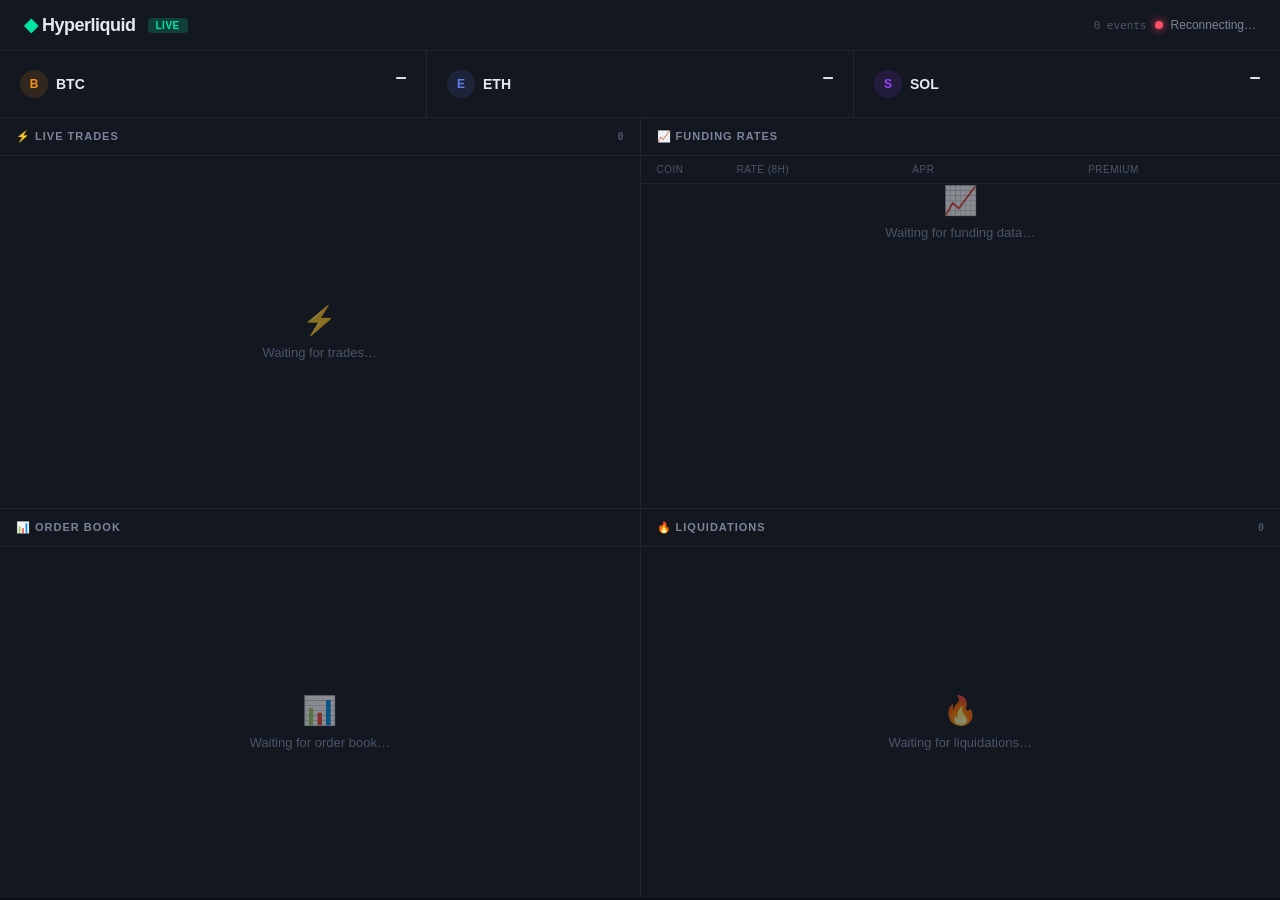
<file: examples/lib/hyperliquid-dashboard/static/index.html>
<!DOCTYPE html>
<html lang="en">
<head>
<meta charset="UTF-8">
<meta name="viewport" content="width=device-width, initial-scale=1.0">
<title>Hyperliquid Dashboard — Drasi</title>
<style>
  :root {
    --bg-primary: #0b0e14;
    --bg-card: #131720;
    --bg-card-hover: #1a1f2c;
    --bg-row-hover: #181d28;
    --border: #1e2533;
    --text-primary: #e6eaf0;
    --text-secondary: #7a8599;
    --text-muted: #4a5568;
    --green: #00e6a0;
    --green-dim: #00e6a033;
    --red: #ff4d6a;
    --red-dim: #ff4d6a33;
    --blue: #4da6ff;
    --yellow: #ffc53d;
    --purple: #a78bfa;
    --mono: "SF Mono", "Cascadia Code", "Fira Code", "JetBrains Mono", "Consolas", monospace;
    --sans: -apple-system, BlinkMacSystemFont, "Segoe UI", Roboto, sans-serif;
  }

  * { margin: 0; padding: 0; box-sizing: border-box; }

  body {
    font-family: var(--sans);
    background: var(--bg-primary);
    color: var(--text-primary);
    min-height: 100vh;
    overflow-x: hidden;
  }

  /* ─── Header ─── */
  .header {
    display: flex;
    align-items: center;
    justify-content: space-between;
    padding: 14px 24px;
    border-bottom: 1px solid var(--border);
    background: var(--bg-card);
  }
  .header-left { display: flex; align-items: center; gap: 12px; }
  .logo {
    font-size: 18px;
    font-weight: 700;
    letter-spacing: -0.5px;
  }
  .logo span { color: var(--green); }
  .badge {
    font-size: 10px;
    padding: 2px 8px;
    border-radius: 4px;
    background: var(--green-dim);
    color: var(--green);
    font-weight: 600;
    text-transform: uppercase;
    letter-spacing: 0.5px;
  }
  .status {
    display: flex;
    align-items: center;
    gap: 8px;
    font-size: 12px;
    color: var(--text-secondary);
  }
  .status-dot {
    width: 8px; height: 8px;
    border-radius: 50%;
    background: var(--text-muted);
    transition: background 0.3s;
  }
  .status-dot.connected { background: var(--green); box-shadow: 0 0 8px var(--green); }
  .status-dot.error { background: var(--red); box-shadow: 0 0 8px var(--red); }
  #event-count { font-family: var(--mono); color: var(--text-muted); font-size: 11px; }

  /* ─── Price Ticker ─── */
  .ticker-strip {
    display: flex;
    gap: 1px;
    background: var(--border);
    border-bottom: 1px solid var(--border);
    overflow-x: auto;
  }
  .ticker-item {
    flex: 1;
    min-width: 200px;
    padding: 16px 20px;
    background: var(--bg-card);
    display: flex;
    align-items: center;
    justify-content: space-between;
    transition: background 0.15s;
  }
  .ticker-item:hover { background: var(--bg-card-hover); }
  .ticker-coin {
    font-size: 14px;
    font-weight: 600;
    display: flex;
    align-items: center;
    gap: 8px;
  }
  .coin-icon {
    width: 28px; height: 28px;
    border-radius: 50%;
    display: flex;
    align-items: center;
    justify-content: center;
    font-size: 12px;
    font-weight: 700;
    background: var(--border);
    color: var(--text-primary);
  }
  .coin-icon.btc { background: #f7931a22; color: #f7931a; }
  .coin-icon.eth { background: #627eea22; color: #627eea; }
  .coin-icon.sol { background: #9945ff22; color: #9945ff; }
  .ticker-price {
    text-align: right;
  }
  .ticker-price .price {
    font-family: var(--mono);
    font-size: 16px;
    font-weight: 600;
  }
  .ticker-price .change {
    font-family: var(--mono);
    font-size: 11px;
    margin-top: 2px;
  }
  .up { color: var(--green); }
  .down { color: var(--red); }
  .flash-up { animation: flashGreen 0.6s ease-out; }
  .flash-down { animation: flashRed 0.6s ease-out; }

  @keyframes flashGreen {
    0% { background: var(--green-dim); }
    100% { background: transparent; }
  }
  @keyframes flashRed {
    0% { background: var(--red-dim); }
    100% { background: transparent; }
  }

  /* ─── Main Grid ─── */
  .grid {
    display: grid;
    grid-template-columns: 1fr 1fr;
    grid-template-rows: 1fr 1fr;
    gap: 1px;
    background: var(--border);
    height: calc(100vh - 120px);
  }

  .panel {
    background: var(--bg-card);
    display: flex;
    flex-direction: column;
    overflow: hidden;
  }
  .panel-header {
    display: flex;
    align-items: center;
    justify-content: space-between;
    padding: 12px 16px;
    border-bottom: 1px solid var(--border);
    font-size: 11px;
    text-transform: uppercase;
    letter-spacing: 1px;
    font-weight: 600;
    color: var(--text-secondary);
    flex-shrink: 0;
  }
  .panel-header .count {
    font-family: var(--mono);
    color: var(--text-muted);
    font-size: 10px;
    letter-spacing: 0;
    text-transform: none;
  }
  .panel-body {
    flex: 1;
    overflow-y: auto;
    padding: 0;
  }
  .panel-body::-webkit-scrollbar { width: 4px; }
  .panel-body::-webkit-scrollbar-track { background: transparent; }
  .panel-body::-webkit-scrollbar-thumb { background: var(--border); border-radius: 2px; }

  /* ─── Trade Feed ─── */
  .trade-row {
    display: grid;
    grid-template-columns: 56px 44px 1fr 1fr 80px;
    align-items: center;
    padding: 8px 16px;
    font-family: var(--mono);
    font-size: 12px;
    border-bottom: 1px solid #1a1f2c;
    transition: background 0.1s;
    animation: slideIn 0.25s ease-out;
  }
  .trade-row:hover { background: var(--bg-row-hover); }
  .trade-side {
    font-weight: 600;
    font-size: 10px;
    text-transform: uppercase;
    letter-spacing: 0.5px;
  }

  @keyframes slideIn {
    from { opacity: 0; transform: translateY(-8px); }
    to { opacity: 1; transform: translateY(0); }
  }

  /* ─── Funding Rates ─── */
  .funding-row {
    display: grid;
    grid-template-columns: 80px 1fr 1fr 1fr;
    align-items: center;
    padding: 12px 16px;
    font-family: var(--mono);
    font-size: 12px;
    border-bottom: 1px solid #1a1f2c;
    transition: background 0.1s;
  }
  .funding-row:hover { background: var(--bg-row-hover); }
  .funding-row .label {
    font-family: var(--sans);
    font-weight: 600;
    font-size: 13px;
  }
  .funding-header {
    display: grid;
    grid-template-columns: 80px 1fr 1fr 1fr;
    padding: 8px 16px;
    font-size: 10px;
    color: var(--text-muted);
    text-transform: uppercase;
    letter-spacing: 0.5px;
    border-bottom: 1px solid var(--border);
  }

  /* ─── Order Book ─── */
  .book-coin {
    padding: 12px 16px;
    border-bottom: 1px solid #1a1f2c;
  }
  .book-coin-header {
    display: flex;
    align-items: center;
    justify-content: space-between;
    margin-bottom: 8px;
  }
  .book-coin-name {
    font-weight: 600;
    font-size: 13px;
  }
  .book-spread {
    font-family: var(--mono);
    font-size: 11px;
    color: var(--text-secondary);
  }
  .book-row {
    display: grid;
    grid-template-columns: 1fr 1fr;
    gap: 8px;
    font-family: var(--mono);
    font-size: 12px;
  }
  .book-side-label {
    font-size: 10px;
    text-transform: uppercase;
    letter-spacing: 0.5px;
    margin-bottom: 4px;
    color: var(--text-muted);
  }
  .book-val {
    display: flex;
    justify-content: space-between;
    padding: 4px 8px;
    border-radius: 3px;
  }
  .book-val.bid { background: var(--green-dim); }
  .book-val.ask { background: var(--red-dim); }

  /* ─── Liquidations ─── */
  .liq-item {
    display: flex;
    align-items: flex-start;
    gap: 12px;
    padding: 12px 16px;
    border-bottom: 1px solid #1a1f2c;
    animation: slideIn 0.3s ease-out;
  }
  .liq-icon {
    width: 32px; height: 32px;
    border-radius: 8px;
    display: flex;
    align-items: center;
    justify-content: center;
    font-size: 14px;
    flex-shrink: 0;
  }
  .liq-icon.long { background: var(--red-dim); }
  .liq-icon.short { background: var(--green-dim); }
  .liq-details { flex: 1; }
  .liq-headline {
    font-size: 13px;
    font-weight: 500;
    margin-bottom: 2px;
  }
  .liq-meta {
    font-size: 11px;
    color: var(--text-muted);
    font-family: var(--mono);
  }
  .liq-value {
    font-family: var(--mono);
    font-size: 13px;
    font-weight: 600;
    text-align: right;
    white-space: nowrap;
  }

  /* ─── Empty State ─── */
  .empty-state {
    display: flex;
    flex-direction: column;
    align-items: center;
    justify-content: center;
    height: 100%;
    color: var(--text-muted);
    font-size: 13px;
    gap: 8px;
  }
  .empty-state .icon { font-size: 28px; opacity: 0.5; }
  .pulse { animation: pulse 2s infinite; }
  @keyframes pulse {
    0%, 100% { opacity: 0.5; }
    50% { opacity: 1; }
  }
</style>
</head>
<body>

<!-- Header -->
<div class="header">
  <div class="header-left">
    <div class="logo"><span>◆</span> Hyperliquid</div>
    <div class="badge">Live</div>
  </div>
  <div class="status">
    <span id="event-count">0 events</span>
    <div class="status-dot" id="status-dot"></div>
    <span id="status-text">Connecting…</span>
  </div>
</div>

<!-- Price Ticker -->
<div class="ticker-strip" id="ticker-strip">
  <div class="ticker-item" id="ticker-BTC">
    <div class="ticker-coin"><div class="coin-icon btc">B</div> BTC</div>
    <div class="ticker-price"><div class="price" id="price-BTC">—</div><div class="change" id="change-BTC">&nbsp;</div></div>
  </div>
  <div class="ticker-item" id="ticker-ETH">
    <div class="ticker-coin"><div class="coin-icon eth">E</div> ETH</div>
    <div class="ticker-price"><div class="price" id="price-ETH">—</div><div class="change" id="change-ETH">&nbsp;</div></div>
  </div>
  <div class="ticker-item" id="ticker-SOL">
    <div class="ticker-coin"><div class="coin-icon sol">S</div> SOL</div>
    <div class="ticker-price"><div class="price" id="price-SOL">—</div><div class="change" id="change-SOL">&nbsp;</div></div>
  </div>
</div>

<!-- Main Grid -->
<div class="grid">
  <!-- Trade Feed -->
  <div class="panel">
    <div class="panel-header">
      <span>⚡ Live Trades</span>
      <span class="count" id="trade-count">0</span>
    </div>
    <div class="panel-body" id="trade-feed">
      <div class="empty-state"><div class="icon pulse">⚡</div>Waiting for trades…</div>
    </div>
  </div>

  <!-- Funding Rates -->
  <div class="panel">
    <div class="panel-header">
      <span>📈 Funding Rates</span>
      <span class="count" id="funding-update"></span>
    </div>
    <div class="panel-body" id="funding-panel">
      <div class="funding-header"><span>Coin</span><span>Rate (8h)</span><span>APR</span><span>Premium</span></div>
      <div id="funding-body">
        <div class="empty-state"><div class="icon pulse">📈</div>Waiting for funding data…</div>
      </div>
    </div>
  </div>

  <!-- Order Book -->
  <div class="panel">
    <div class="panel-header">
      <span>📊 Order Book</span>
      <span class="count" id="book-update"></span>
    </div>
    <div class="panel-body" id="book-panel">
      <div class="empty-state"><div class="icon pulse">📊</div>Waiting for order book…</div>
    </div>
  </div>

  <!-- Liquidations -->
  <div class="panel">
    <div class="panel-header">
      <span>🔥 Liquidations</span>
      <span class="count" id="liq-count">0</span>
    </div>
    <div class="panel-body" id="liq-feed">
      <div class="empty-state"><div class="icon pulse">🔥</div>Waiting for liquidations…</div>
    </div>
  </div>
</div>

<script>
(function() {
  "use strict";

  // ── State ──
  const state = {
    prices: {},       // { BTC: { price, prev } }
    trades: [],       // last 100 trades
    funding: {},      // { BTC: { rate, premium } }
    books: {},        // { BTC: { bids, asks } }
    liquidations: [], // last 50 liquidations
    eventCount: 0,
  };

  const MAX_TRADES = 100;
  const MAX_LIQS = 50;
  const BOOK_LEVELS = 5;

  // ── Formatters ──
  function fmtPrice(p) {
    const n = parseFloat(p);
    if (isNaN(n)) return "—";
    if (n >= 1000) return "$" + n.toLocaleString("en-US", { minimumFractionDigits: 2, maximumFractionDigits: 2 });
    if (n >= 1) return "$" + n.toFixed(4);
    return "$" + n.toPrecision(4);
  }

  function fmtSize(s) {
    const n = parseFloat(s);
    if (isNaN(n)) return "—";
    if (n >= 1000) return n.toFixed(1);
    if (n >= 1) return n.toFixed(3);
    return n.toPrecision(3);
  }

  function fmtPct(p) {
    const n = parseFloat(p) * 100;
    return (n >= 0 ? "+" : "") + n.toFixed(4) + "%";
  }

  function fmtApr(rate) {
    const apr = parseFloat(rate) * 3 * 365 * 100;
    return (apr >= 0 ? "+" : "") + apr.toFixed(1) + "%";
  }

  function fmtValue(price, size) {
    const v = parseFloat(price) * parseFloat(size);
    if (v >= 1e6) return "$" + (v / 1e6).toFixed(2) + "M";
    if (v >= 1e3) return "$" + (v / 1e3).toFixed(1) + "K";
    return "$" + v.toFixed(0);
  }

  function fmtTime(ts) {
    const d = new Date(typeof ts === "number" ? ts : parseInt(ts));
    return d.toLocaleTimeString("en-US", { hour12: false, hour: "2-digit", minute: "2-digit", second: "2-digit" });
  }

  function rateClass(r) {
    return parseFloat(r) >= 0 ? "up" : "down";
  }

  // ── Price Ticker ──
  function updatePrice(coin, price) {
    const prev = state.prices[coin]?.price;
    state.prices[coin] = { price: parseFloat(price), prev: prev ?? parseFloat(price) };
    const el = document.getElementById("price-" + coin);
    const changeEl = document.getElementById("change-" + coin);
    const tickerEl = document.getElementById("ticker-" + coin);
    if (!el) return;

    el.textContent = fmtPrice(price);
    const cur = parseFloat(price);
    const p = state.prices[coin].prev;
    const diff = p ? ((cur - p) / p) * 100 : 0;

    if (prev !== undefined && prev !== cur) {
      const direction = cur > prev ? "up" : "down";
      el.className = "price " + direction;
      changeEl.className = "change " + direction;
      changeEl.textContent = (cur > prev ? "▲ " : "▼ ") + Math.abs(((cur - prev) / prev) * 100).toFixed(3) + "%";
      tickerEl.classList.remove("flash-up", "flash-down");
      void tickerEl.offsetWidth; // force reflow
      tickerEl.classList.add("flash-" + direction);
    }
  }

  // ── Trade Feed ──
  let tradeCount = 0;
  function addTrade(data) {
    const feed = document.getElementById("trade-feed");
    if (tradeCount === 0) feed.innerHTML = "";
    tradeCount++;
    document.getElementById("trade-count").textContent = tradeCount;

    state.trades.unshift(data);
    if (state.trades.length > MAX_TRADES) state.trades.pop();

    const isBuy = data.side === "B" || data.side === "Buy" || data.side === "buy";
    const row = document.createElement("div");
    row.className = "trade-row";
    row.innerHTML =
      '<span class="trade-side ' + (isBuy ? "up" : "down") + '">' + data.coin + '</span>' +
      '<span class="trade-side ' + (isBuy ? "up" : "down") + '">' + (isBuy ? "BUY" : "SELL") + '</span>' +
      '<span>' + fmtPrice(data.price) + '</span>' +
      '<span>' + fmtSize(data.size) + '</span>' +
      '<span style="color:var(--text-muted)">' + fmtTime(data.ts) + '</span>';

    feed.insertBefore(row, feed.firstChild);
    while (feed.children.length > MAX_TRADES) feed.removeChild(feed.lastChild);
  }

  // ── Funding Rates ──
  function updateFunding(coin, rate, premium) {
    state.funding[coin] = { rate, premium };
    document.getElementById("funding-update").textContent = "Updated " + fmtTime(Date.now());
    renderFunding();
  }

  function renderFunding() {
    const body = document.getElementById("funding-body");
    const coins = Object.keys(state.funding).sort();
    if (coins.length === 0) return;

    body.innerHTML = coins.map(function(c) {
      const f = state.funding[c];
      const cls = rateClass(f.rate);
      return '<div class="funding-row">' +
        '<span class="label">' + c + '</span>' +
        '<span class="' + cls + '">' + fmtPct(f.rate) + '</span>' +
        '<span class="' + cls + '">' + fmtApr(f.rate) + '</span>' +
        '<span style="color:var(--text-secondary)">' + fmtPct(f.premium) + '</span>' +
        '</div>';
    }).join("");
  }

  // ── Order Book ──
  function updateBook(coin, data) {
    state.books[coin] = {
      bid: parseFloat(data.bid) || 0,
      ask: parseFloat(data.ask) || 0,
      bidSize: parseFloat(data.bid_size) || 0,
      askSize: parseFloat(data.ask_size) || 0,
      bidDepth: parseInt(data.bid_depth) || 0,
      askDepth: parseInt(data.ask_depth) || 0,
    };
    document.getElementById("book-update").textContent = "Updated " + fmtTime(Date.now());
    renderBooks();
  }

  function renderBooks() {
    var panel = document.getElementById("book-panel");
    var coins = Object.keys(state.books).sort();
    if (coins.length === 0) return;

    panel.innerHTML = coins.map(function(c) {
      var b = state.books[c];
      var spread = b.bid && b.ask ? ((b.ask - b.bid) / b.ask * 100).toFixed(4) : "—";

      return '<div class="book-coin">' +
        '<div class="book-coin-header">' +
          '<span class="book-coin-name">' + c + '</span>' +
          '<span class="book-spread">Spread: ' + spread + '%</span>' +
        '</div>' +
        '<div class="book-row">' +
          '<div>' +
            '<div class="book-side-label up">Best Bid</div>' +
            '<div class="book-val bid">' +
              '<span class="up">' + fmtPrice(b.bid) + '</span>' +
              '<span>' + fmtSize(b.bidSize) + '</span>' +
            '</div>' +
            '<div style="font-size:10px;color:var(--text-muted);margin-top:4px">' + b.bidDepth + ' levels</div>' +
          '</div>' +
          '<div>' +
            '<div class="book-side-label down">Best Ask</div>' +
            '<div class="book-val ask">' +
              '<span class="down">' + fmtPrice(b.ask) + '</span>' +
              '<span>' + fmtSize(b.askSize) + '</span>' +
            '</div>' +
            '<div style="font-size:10px;color:var(--text-muted);margin-top:4px">' + b.askDepth + ' levels</div>' +
          '</div>' +
        '</div></div>';
    }).join("");
  }

  // ── Liquidations ──
  let liqCount = 0;
  function addLiquidation(data) {
    const feed = document.getElementById("liq-feed");
    if (liqCount === 0) feed.innerHTML = "";
    liqCount++;
    document.getElementById("liq-count").textContent = liqCount;

    state.liquidations.unshift(data);
    if (state.liquidations.length > MAX_LIQS) state.liquidations.pop();

    const isLong = data.side === "long" || data.side === "Long" || data.side === "buy" || data.side === "B";
    const item = document.createElement("div");
    item.className = "liq-item";
    item.innerHTML =
      '<div class="liq-icon ' + (isLong ? "long" : "short") + '">' + (isLong ? "📉" : "📈") + '</div>' +
      '<div class="liq-details">' +
        '<div class="liq-headline">' +
          '<span style="font-weight:700">' + data.coin + '</span> ' +
          '<span class="' + (isLong ? "down" : "up") + '">' + (isLong ? "LONG" : "SHORT") + '</span> liquidated' +
        '</div>' +
        '<div class="liq-meta">' + fmtTime(data.ts) + ' · ' + fmtPrice(data.price) + '</div>' +
      '</div>' +
      '<div class="liq-value">' + fmtValue(data.price, data.size) + '</div>';

    feed.insertBefore(item, feed.firstChild);
    while (feed.children.length > MAX_LIQS) feed.removeChild(feed.lastChild);
  }

  // ── SSE Connection ──
  function connect() {
    const dot = document.getElementById("status-dot");
    const txt = document.getElementById("status-text");
    const evtCount = document.getElementById("event-count");

    const es = new EventSource("http://localhost:8080/events");

    es.onopen = function() {
      dot.className = "status-dot connected";
      txt.textContent = "Connected";
    };

    es.onerror = function() {
      dot.className = "status-dot error";
      txt.textContent = "Reconnecting…";
    };

    es.onmessage = function(e) {
      state.eventCount++;
      evtCount.textContent = state.eventCount + " events";

      var msg;
      try { msg = JSON.parse(e.data); } catch (_) { return; }

      // Heartbeat
      if (msg.type === "heartbeat") return;

      var qid = msg.queryId;
      var results = msg.results;
      if (!results || !results.length) return;

      results.forEach(function(r) {
        var d = r.after || r.data || {};

        switch (qid) {
          case "prices":
            if (d.coin && d.price !== undefined) updatePrice(d.coin, d.price);
            break;
          case "trades":
            if (r.type === "ADD" && d.coin) addTrade(d);
            break;
          case "funding":
            if (d.coin && d.rate !== undefined) updateFunding(d.coin, d.rate, d.premium);
            break;
          case "books":
            if (d.coin) updateBook(d.coin, d);
            break;
          case "liquidations":
            if (r.type === "ADD" && d.coin) addLiquidation(d);
            break;
        }
      });
    };
  }

  connect();
})();
</script>
</body>
</html>
</file>
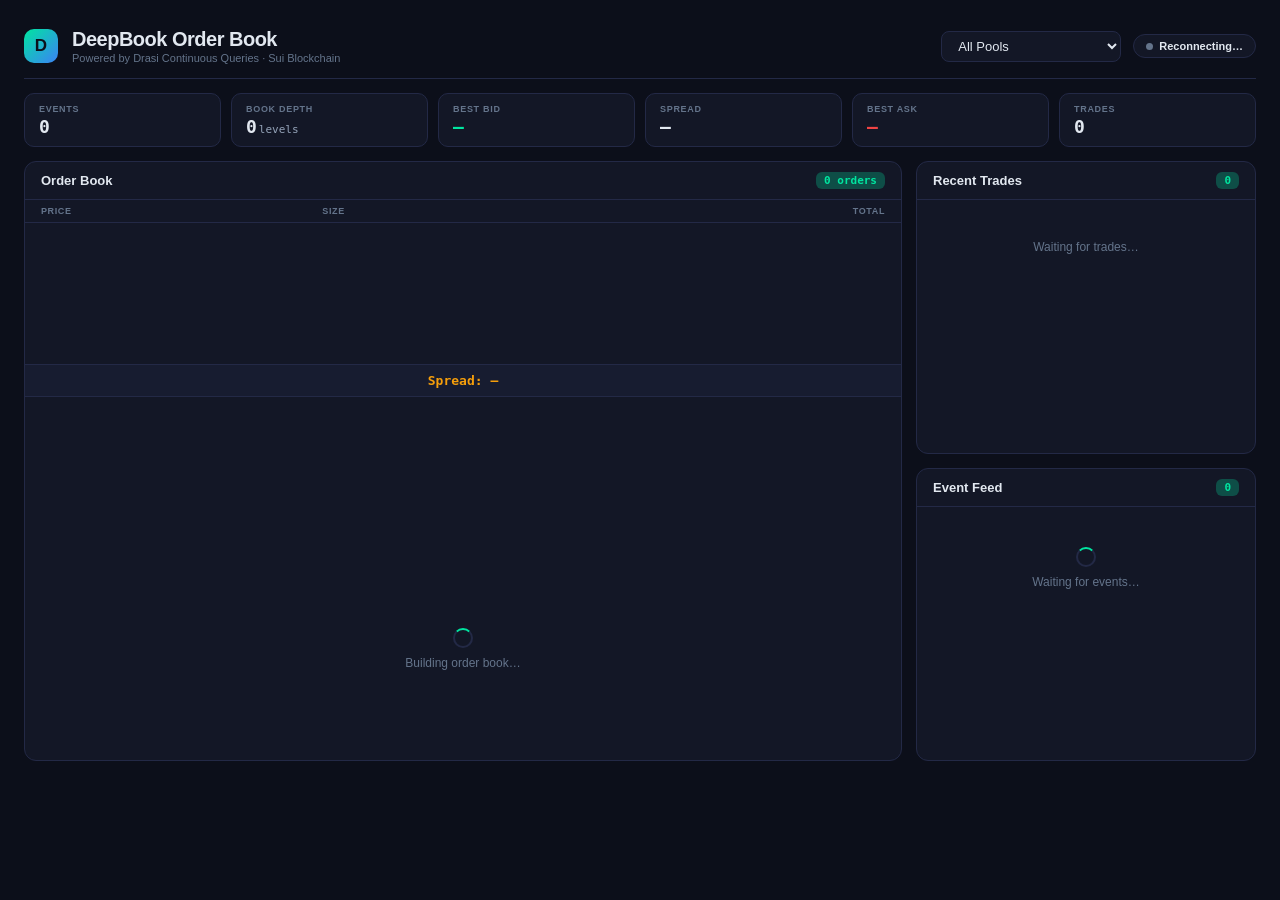
<file: examples/lib/sui-deepbook-getting-started/dashboard.html>
<!DOCTYPE html>
<html lang="en">
<head>
  <meta charset="UTF-8">
  <meta name="viewport" content="width=device-width, initial-scale=1.0">
  <title>DeepBook Order Book — Drasi</title>
  <style>
    :root {
      --bg: #0c0f1a;
      --bg-card: #131726;
      --bg-alt: #171c30;
      --bg-hover: #1a2040;
      --border: #232946;
      --glow: #00e5a033;
      --text: #e2e8f0;
      --text2: #94a3b8;
      --muted: #64748b;
      --accent: #00e5a0;
      --accent-d: #00e5a044;
      --blue: #3b82f6;
      --yellow: #f59e0b;
      --red: #ef4444;
      --red-d: #ef444433;
      --purple: #a78bfa;
      --mono: 'JetBrains Mono','Fira Code','SF Mono',Consolas,monospace;
      --sans: 'Inter',-apple-system,BlinkMacSystemFont,'Segoe UI',sans-serif;
    }
    *{margin:0;padding:0;box-sizing:border-box}
    body{font-family:var(--sans);background:var(--bg);color:var(--text);min-height:100vh;overflow-x:hidden}
    .dash{max-width:1480px;margin:0 auto;padding:16px 24px}

    /* Header */
    .hdr{display:flex;align-items:center;justify-content:space-between;padding:12px 0 14px;border-bottom:1px solid var(--border);margin-bottom:14px}
    .hdr-left{display:flex;align-items:center;gap:14px}
    .logo{width:34px;height:34px;background:linear-gradient(135deg,var(--accent),var(--blue));border-radius:10px;display:flex;align-items:center;justify-content:center;font-size:17px;font-weight:700;color:var(--bg)}
    .hdr-title{font-size:20px;font-weight:700;letter-spacing:-.5px}
    .hdr-sub{font-size:11px;color:var(--muted);margin-top:1px}
    .hdr-right{display:flex;align-items:center;gap:12px}
    .pool-select{background:var(--bg-card);border:1px solid var(--border);color:var(--text);padding:6px 12px;border-radius:8px;font-size:13px;font-family:var(--sans);cursor:pointer;min-width:180px;outline:none;transition:border-color .2s}
    .pool-select:hover,.pool-select:focus{border-color:var(--accent)}
    .pool-select option{background:var(--bg-card);color:var(--text)}
    .badge{display:flex;align-items:center;gap:6px;padding:5px 12px;border-radius:20px;font-size:11px;font-weight:600;border:1px solid var(--border);background:var(--bg-card)}
    .dot{width:7px;height:7px;border-radius:50%;background:var(--muted);transition:background .3s}
    .badge.on .dot{background:var(--accent);box-shadow:0 0 8px var(--accent)}
    .badge.on{border-color:var(--accent-d);color:var(--accent)}

    /* Stats */
    .stats{display:grid;grid-template-columns:repeat(6,1fr);gap:10px;margin-bottom:14px}
    .stat{background:var(--bg-card);border:1px solid var(--border);border-radius:10px;padding:10px 14px}
    .stat-lbl{font-size:9px;font-weight:700;text-transform:uppercase;letter-spacing:.7px;color:var(--muted);margin-bottom:4px}
    .stat-val{font-family:var(--mono);font-size:18px;font-weight:700;line-height:1}
    .stat-val.bid{color:var(--accent)}
    .stat-val.ask{color:var(--red)}
    .stat-val .u{font-size:11px;font-weight:400;color:var(--text2);margin-left:2px}

    /* Main grid */
    .grid{display:grid;grid-template-columns:1fr 340px;gap:14px;min-height:600px}

    /* Panels */
    .panel{background:var(--bg-card);border:1px solid var(--border);border-radius:12px;overflow:hidden;display:flex;flex-direction:column}
    .panel-hdr{display:flex;align-items:center;justify-content:space-between;padding:10px 16px;border-bottom:1px solid var(--border);font-size:13px;font-weight:600}
    .panel-hdr .tag{font-family:var(--mono);font-size:11px;padding:2px 8px;border-radius:6px;background:var(--accent-d);color:var(--accent)}

    /* Order Book */
    .book-content{flex:1;display:flex;flex-direction:column;overflow:hidden}
    .book-header{display:grid;grid-template-columns:1fr 1fr 1fr;padding:6px 16px;font-size:9px;font-weight:700;text-transform:uppercase;letter-spacing:.6px;color:var(--muted);border-bottom:1px solid var(--border)}
    .book-header span:last-child{text-align:right}
    .book-asks{flex:1;display:flex;flex-direction:column;justify-content:flex-end;overflow:hidden;min-height:0}
    .book-spread{padding:8px 16px;text-align:center;font-family:var(--mono);font-size:13px;font-weight:700;color:var(--yellow);border-top:1px solid var(--border);border-bottom:1px solid var(--border);background:var(--bg-alt)}
    .book-bids{flex:1;overflow:hidden;min-height:0}
    .book-row{display:grid;grid-template-columns:1fr 1fr 1fr;padding:3px 16px;font-family:var(--mono);font-size:12px;position:relative;transition:background .15s;cursor:default}
    .book-row:hover{background:var(--bg-hover)}
    .book-row span{position:relative;z-index:1}
    .book-row span:last-child{text-align:right}
    .book-row::before{content:'';position:absolute;top:0;bottom:0;width:var(--depth,0%);z-index:0;opacity:.15;transition:width .3s ease}
    .book-row.bid{color:var(--accent)}
    .book-row.bid::before{right:0;background:var(--accent)}
    .book-row.ask{color:var(--red)}
    .book-row.ask::before{right:0;background:var(--red)}
    .book-row.bid .r-price{color:var(--accent)}
    .book-row.ask .r-price{color:var(--red)}
    .book-row .r-size{color:var(--text)}
    .book-row .r-total{color:var(--text2)}
    @keyframes bookFlash{from{background:rgba(255,255,255,.06)}to{background:transparent}}
    .book-row.flash{animation:bookFlash .6s ease-out}

    /* Empty / spinner */
    .empty{display:flex;flex-direction:column;align-items:center;justify-content:center;padding:40px 20px;color:var(--muted);font-size:12px;gap:8px;flex:1}
    .spin{width:20px;height:20px;border:2px solid var(--border);border-top-color:var(--accent);border-radius:50%;animation:sp .8s linear infinite}
    @keyframes sp{to{transform:rotate(360deg)}}

    /* Sidebar */
    .side{display:flex;flex-direction:column;gap:14px}

    /* Recent Trades */
    .trades-wrap{flex:1;overflow-y:auto}
    .ttbl{width:100%;border-collapse:collapse;font-size:11px}
    .ttbl thead th{position:sticky;top:0;background:var(--bg-card);padding:6px 10px;text-align:left;font-size:9px;font-weight:700;text-transform:uppercase;letter-spacing:.5px;color:var(--muted);border-bottom:1px solid var(--border);z-index:1}
    .ttbl thead th:last-child{text-align:right}
    .ttbl tbody tr{border-bottom:1px solid #1a1f35}
    .ttbl td{padding:5px 10px;font-family:var(--mono);white-space:nowrap}
    .ttbl td:last-child{text-align:right;color:var(--muted);font-size:10px}
    .ttbl .t-buy{color:var(--accent)}
    .ttbl .t-sell{color:var(--red)}
    @keyframes tradeFlash{from{background:rgba(255,255,255,.04)}to{background:transparent}}
    .ttbl tbody tr.flash{animation:tradeFlash .5s ease-out}

    /* Event Feed */
    .feed-wrap{flex:1;overflow-y:auto}
    .etbl{width:100%;border-collapse:collapse;font-size:11px}
    .etbl thead th{position:sticky;top:0;background:var(--bg-card);padding:6px 10px;text-align:left;font-size:9px;font-weight:700;text-transform:uppercase;letter-spacing:.5px;color:var(--muted);border-bottom:1px solid var(--border);z-index:1}
    .etbl tbody tr{border-bottom:1px solid #1a1f35}
    .etbl td{padding:4px 10px;font-size:11px;white-space:nowrap}
    .evbadge{display:inline-block;padding:1px 6px;border-radius:3px;font-size:9px;font-weight:700;letter-spacing:.2px}
    .ev-placed{background:#3b82f620;color:var(--blue)}
    .ev-filled{background:#00e5a020;color:var(--accent)}
    .ev-cancel{background:#ef444420;color:var(--red)}
    .ev-modify{background:#f59e0b20;color:var(--yellow)}
    .ev-other{background:#a78bfa20;color:var(--purple)}
    .addr{font-family:var(--mono);font-size:10px;color:var(--text2)}
    .time{font-family:var(--mono);font-size:10px;color:var(--muted)}

    /* Scrollbar */
    ::-webkit-scrollbar{width:4px}
    ::-webkit-scrollbar-track{background:transparent}
    ::-webkit-scrollbar-thumb{background:var(--border);border-radius:2px}

    @media(max-width:960px){
      .grid{grid-template-columns:1fr}
      .stats{grid-template-columns:repeat(3,1fr)}
    }
  </style>
</head>
<body>
<div class="dash">

  <!-- Header -->
  <header class="hdr">
    <div class="hdr-left">
      <div class="logo">D</div>
      <div>
        <div class="hdr-title">DeepBook Order Book</div>
        <div class="hdr-sub">Powered by Drasi Continuous Queries &middot; Sui Blockchain</div>
      </div>
    </div>
    <div class="hdr-right">
      <select id="poolSelect" class="pool-select">
        <option value="">All Pools</option>
      </select>
      <div id="status" class="badge">
        <span class="dot"></span>
        <span id="statusTxt">Connecting&hellip;</span>
      </div>
    </div>
  </header>

  <!-- Stats -->
  <div class="stats">
    <div class="stat"><div class="stat-lbl">Events</div><div class="stat-val" id="sEvents">0</div></div>
    <div class="stat"><div class="stat-lbl">Book Depth</div><div class="stat-val" id="sDepth">0<span class="u">levels</span></div></div>
    <div class="stat"><div class="stat-lbl">Best Bid</div><div class="stat-val bid" id="sBid">&mdash;</div></div>
    <div class="stat"><div class="stat-lbl">Spread</div><div class="stat-val" id="sSpread">&mdash;</div></div>
    <div class="stat"><div class="stat-lbl">Best Ask</div><div class="stat-val ask" id="sAsk">&mdash;</div></div>
    <div class="stat"><div class="stat-lbl">Trades</div><div class="stat-val" id="sTrades">0</div></div>
  </div>

  <!-- Main Grid -->
  <div class="grid">

    <!-- Order Book -->
    <div class="panel">
      <div class="panel-hdr">
        <span>Order Book</span>
        <span class="tag" id="bookTag">0 orders</span>
      </div>
      <div class="book-content">
        <div class="book-header"><span>Price</span><span>Size</span><span>Total</span></div>
        <div class="book-asks" id="askSide"></div>
        <div class="book-spread" id="spreadBar">Spread: &mdash;</div>
        <div class="book-bids" id="bidSide"></div>
        <div class="empty" id="bookEmpty"><div class="spin"></div><span>Building order book&hellip;</span></div>
      </div>
    </div>

    <!-- Sidebar -->
    <div class="side">

      <!-- Recent Trades -->
      <div class="panel" style="flex:1">
        <div class="panel-hdr"><span>Recent Trades</span><span class="tag" id="tradeTag">0</span></div>
        <div class="trades-wrap" id="tradesWrap">
          <div class="empty" id="tradeEmpty"><span>Waiting for trades&hellip;</span></div>
          <table class="ttbl" id="tradeTbl" style="display:none">
            <thead><tr><th>Price</th><th>Size</th><th>Time</th></tr></thead>
            <tbody id="tradeBody"></tbody>
          </table>
        </div>
      </div>

      <!-- Event Feed -->
      <div class="panel" style="flex:1">
        <div class="panel-hdr"><span>Event Feed</span><span class="tag" id="feedTag">0</span></div>
        <div class="feed-wrap" id="feedWrap">
          <div class="empty" id="feedEmpty"><div class="spin"></div><span>Waiting for events&hellip;</span></div>
          <table class="etbl" id="feedTbl" style="display:none">
            <thead><tr><th>Time</th><th>Event</th><th>Pool</th></tr></thead>
            <tbody id="feedBody"></tbody>
          </table>
        </div>
      </div>

    </div>
  </div>
</div>

<script>
(function(){
  'use strict';

  const params = new URLSearchParams(location.search);
  const SSE = params.get('sse') || `http://${location.hostname}:8080/events`;
  const MAX_ROWS = 100;
  const MAX_LEVELS = 15;

  // DeepBook V3 scaling factors
  const PRICE_SCALE = 1e9;
  const QTY_SCALE = 1e9;

  // ── State ──
  const S = {
    total: 0,
    tradeCount: 0,
    pools: {},           // pool_id -> {base, quote}
    selectedPool: '',    // '' = all pools
    orders: {},          // order_id_str -> {pool_id, price, quantity, is_bid}
    rateTs: [],
  };

  // ── DOM ──
  const $ = id => document.getElementById(id);
  const D = {
    status:$('status'), statusTxt:$('statusTxt'),
    sEvents:$('sEvents'), sDepth:$('sDepth'), sBid:$('sBid'), sAsk:$('sAsk'), sSpread:$('sSpread'), sTrades:$('sTrades'),
    poolSelect:$('poolSelect'),
    askSide:$('askSide'), bidSide:$('bidSide'), spreadBar:$('spreadBar'), bookEmpty:$('bookEmpty'), bookTag:$('bookTag'),
    tradeTbl:$('tradeTbl'), tradeBody:$('tradeBody'), tradeEmpty:$('tradeEmpty'), tradeTag:$('tradeTag'),
    feedTbl:$('feedTbl'), feedBody:$('feedBody'), feedEmpty:$('feedEmpty'), feedTag:$('feedTag'),
  };

  D.poolSelect.addEventListener('change', () => { S.selectedPool = D.poolSelect.value; renderBook() });

  // ── SSE ──
  let es = null, reconn = null;
  function connect(){
    if(es) es.close();
    es = new EventSource(SSE);
    es.onopen = () => { D.status.className='badge on'; D.statusTxt.textContent='Live'; if(reconn){clearTimeout(reconn);reconn=null} };
    es.onmessage = e => { try{ const d=JSON.parse(e.data); if(d.type==='heartbeat') return; dispatch(d) }catch(x){} };
    es.onerror = () => { D.status.className='badge'; D.statusTxt.textContent='Reconnecting…'; es.close(); reconn=setTimeout(connect,3000) };
  }

  // ── Dispatch ──
  function dispatch(d){
    const q = d.queryId, rs = d.results || [];
    for(const r of rs){
      const t = r.type;
      if(q === 'event-feed') onEvent(t, r);
      else if(q === 'pool-tracker') onPool(t, r);
    }
  }

  // ── Event Handler ──
  function onEvent(t, r){
    if(t === 'DELETE') return;
    const ev = (t === 'UPDATE') ? (r.after || {}) : (r.data || {});
    const pl = safePl(ev.payload);
    const eName = ev.event_name || '';
    S.total++;

    // Order book state management
    if(eName === 'OrderPlaced'){
      const oid = String(pl.order_id);
      S.orders[oid] = {
        pool_id: pl.pool_id || ev.pool_id,
        price: Number(pl.price) || 0,
        quantity: Number(pl.quantity) || 0,
        is_bid: pl.is_bid === true || pl.is_bid === 'true',
      };
    } else if(eName === 'OrderCanceled'){
      delete S.orders[String(pl.order_id)];
    } else if(eName === 'OrderModified'){
      const oid = String(pl.order_id);
      if(S.orders[oid]){
        S.orders[oid].price = Number(pl.price) || S.orders[oid].price;
        S.orders[oid].quantity = Number(pl.quantity) || S.orders[oid].quantity;
      } else {
        S.orders[oid] = {
          pool_id: pl.pool_id || ev.pool_id,
          price: Number(pl.price) || 0,
          quantity: Number(pl.quantity) || 0,
          is_bid: pl.is_bid === true || pl.is_bid === 'true',
        };
      }
    } else if(eName === 'OrderFilled'){
      S.tradeCount++;
      const moid = String(pl.maker_order_id);
      if(S.orders[moid]){
        S.orders[moid].quantity -= Number(pl.base_quantity) || 0;
        if(S.orders[moid].quantity <= 0) delete S.orders[moid];
      }
      addTradeRow(ev, pl);
    }

    addFeedRow(ev, eName);
    renderBook();
    updateStats();
  }

  // ── Pool Tracker ──
  function onPool(t, r){
    if(t === 'DELETE'){
      const p = r.data || r.before || {};
      delete S.pools[p.pool_id];
      renderPoolSelect();
      return;
    }
    const p = (t === 'UPDATE') ? (r.after || {}) : (r.data || {});
    const id = p.pool_id; if(!id) return;
    S.pools[id] = { base: assetName(p.base_asset), quote: assetName(p.quote_asset) };
    renderPoolSelect();
  }

  // ── Render Order Book ──
  function renderBook(){
    const pool = S.selectedPool;
    const bids = [], asks = [];

    // Group orders by price level
    const bidLevels = {}, askLevels = {};
    for(const oid in S.orders){
      const o = S.orders[oid];
      if(pool && o.pool_id !== pool) continue;
      const key = o.price;
      if(o.is_bid){
        if(!bidLevels[key]) bidLevels[key] = 0;
        bidLevels[key] += o.quantity;
      } else {
        if(!askLevels[key]) askLevels[key] = 0;
        askLevels[key] += o.quantity;
      }
    }

    // Sort: bids high→low, asks low→high
    const bidPrices = Object.keys(bidLevels).map(Number).sort((a,b) => b - a);
    const askPrices = Object.keys(askLevels).map(Number).sort((a,b) => a - b);

    // Slice to MAX_LEVELS nearest the spread
    const topBids = bidPrices.slice(0, MAX_LEVELS);
    const topAsks = askPrices.slice(0, MAX_LEVELS);

    // Calculate cumulative totals
    let bidTotal = 0, askTotal = 0;
    for(const p of topBids) bids.push({ price: p, size: bidLevels[p], total: (bidTotal += bidLevels[p]) });
    for(const p of topAsks) asks.push({ price: p, size: askLevels[p], total: (askTotal += askLevels[p]) });

    const maxTotal = Math.max(bidTotal, askTotal, 1);
    const hasData = bids.length > 0 || asks.length > 0;

    D.bookEmpty.style.display = hasData ? 'none' : '';
    D.askSide.style.display = hasData ? '' : 'none';
    D.bidSide.style.display = hasData ? '' : 'none';

    if(!hasData) return;

    // Render asks (reversed so lowest ask is at bottom, near spread)
    const askRows = asks.slice().reverse();
    D.askSide.innerHTML = askRows.map(a => {
      const depth = (a.total / maxTotal * 100).toFixed(1);
      return '<div class="book-row ask" style="--depth:'+depth+'%"><span class="r-price">'+fmtPrice(a.price)+'</span><span class="r-size">'+fmtQty(a.size)+'</span><span class="r-total">'+fmtQty(a.total)+'</span></div>';
    }).join('');

    // Render bids (highest bid at top, near spread)
    D.bidSide.innerHTML = bids.map(b => {
      const depth = (b.total / maxTotal * 100).toFixed(1);
      return '<div class="book-row bid" style="--depth:'+depth+'%"><span class="r-price">'+fmtPrice(b.price)+'</span><span class="r-size">'+fmtQty(b.size)+'</span><span class="r-total">'+fmtQty(b.total)+'</span></div>';
    }).join('');

    // Spread
    const bestBid = topBids.length ? topBids[0] : 0;
    const bestAsk = topAsks.length ? topAsks[0] : 0;
    if(bestBid && bestAsk){
      const spread = bestAsk - bestBid;
      D.spreadBar.textContent = 'Spread: ' + fmtPrice(spread) + ' (' + (spread / bestAsk * 100).toFixed(2) + '%)';
      D.sBid.textContent = fmtPrice(bestBid);
      D.sAsk.textContent = fmtPrice(bestAsk);
      D.sSpread.textContent = fmtPrice(spread);
    } else {
      D.spreadBar.textContent = 'Spread: —';
      D.sBid.textContent = '—';
      D.sAsk.textContent = '—';
      D.sSpread.textContent = '—';
    }

    const totalOrders = Object.keys(S.orders).length;
    D.bookTag.textContent = totalOrders + ' order' + (totalOrders !== 1 ? 's' : '');
    D.sDepth.innerHTML = (topBids.length + topAsks.length) + '<span class="u">levels</span>';
  }

  // ── Trade Row ──
  function addTradeRow(ev, pl){
    D.tradeTbl.style.display = '';
    D.tradeEmpty.style.display = 'none';
    D.tradeTag.textContent = S.tradeCount;

    const isBuy = pl.taker_is_bid === true || pl.taker_is_bid === 'true';
    const tr = document.createElement('tr');
    tr.className = 'flash';
    const cls = isBuy ? 't-buy' : 't-sell';
    tr.innerHTML =
      '<td class="'+cls+'">'+fmtPrice(Number(pl.price)||0)+'</td>'+
      '<td>'+fmtQty(Number(pl.base_quantity)||0)+'</td>'+
      '<td>'+fmtTime(ev.timestamp)+'</td>';
    D.tradeBody.insertBefore(tr, D.tradeBody.firstChild);
    while(D.tradeBody.children.length > MAX_ROWS) D.tradeBody.removeChild(D.tradeBody.lastChild);
  }

  // ── Event Feed Row ──
  function addFeedRow(ev, eName){
    D.feedTbl.style.display = '';
    D.feedEmpty.style.display = 'none';
    D.feedTag.textContent = S.total;

    const tr = document.createElement('tr');
    const badge = evClass(eName);
    tr.innerHTML =
      '<td class="time">'+fmtTime(ev.timestamp)+'</td>'+
      '<td><span class="evbadge '+badge+'">'+esc(eName)+'</span></td>'+
      '<td class="addr">'+trunc(ev.pool_id)+'</td>';
    D.feedBody.insertBefore(tr, D.feedBody.firstChild);
    while(D.feedBody.children.length > MAX_ROWS) D.feedBody.removeChild(D.feedBody.lastChild);
  }

  // ── Pool Selector ──
  function renderPoolSelect(){
    const cur = D.poolSelect.value;
    const ids = Object.keys(S.pools);
    D.poolSelect.innerHTML = '<option value="">All Pools</option>';
    for(const id of ids){
      const p = S.pools[id];
      const label = p.base && p.quote ? p.base + ' / ' + p.quote : trunc(id);
      const opt = document.createElement('option');
      opt.value = id;
      opt.textContent = label;
      if(id === cur) opt.selected = true;
      D.poolSelect.appendChild(opt);
    }
    // Keep "All Pools" as default so the book shows all orders
  }

  // ── Stats ──
  function updateStats(){
    D.sEvents.textContent = S.total.toLocaleString();
    D.sTrades.textContent = S.tradeCount.toLocaleString();
  }

  // ── Formatting ──
  function fmtPrice(raw){ return (raw / PRICE_SCALE).toFixed(4) }
  function fmtQty(raw){ const v = raw / QTY_SCALE; return v >= 1000 ? v.toFixed(0) : v >= 1 ? v.toFixed(2) : v.toFixed(4) }
  function fmtTime(ts){ if(!ts) return '—'; const n = typeof ts==='string' ? parseInt(ts,10) : ts; if(isNaN(n)) return '—'; return new Date(n).toLocaleTimeString([],{hour:'2-digit',minute:'2-digit',second:'2-digit'}) }
  function trunc(s){ if(!s) return '—'; if(s.length <= 14) return s; return s.slice(0,8)+'…'+s.slice(-4) }
  function assetName(t){ if(!t) return '?'; const p = t.split('::'); return p.length >= 3 ? p[p.length-1] : t }
  function esc(s){ if(!s) return ''; const el = document.createElement('span'); el.textContent = s; return el.innerHTML }
  function safePl(p){ if(!p) return {}; if(typeof p === 'string'){ try{ return JSON.parse(p) }catch(e){ return {} } } return p }
  function evClass(n){
    if(!n) return 'ev-other';
    if(n === 'OrderPlaced') return 'ev-placed';
    if(n === 'OrderFilled') return 'ev-filled';
    if(n === 'OrderCanceled') return 'ev-cancel';
    if(n === 'OrderModified') return 'ev-modify';
    return 'ev-other';
  }

  connect();
})();
</script>
</body>
</html>
</file>
